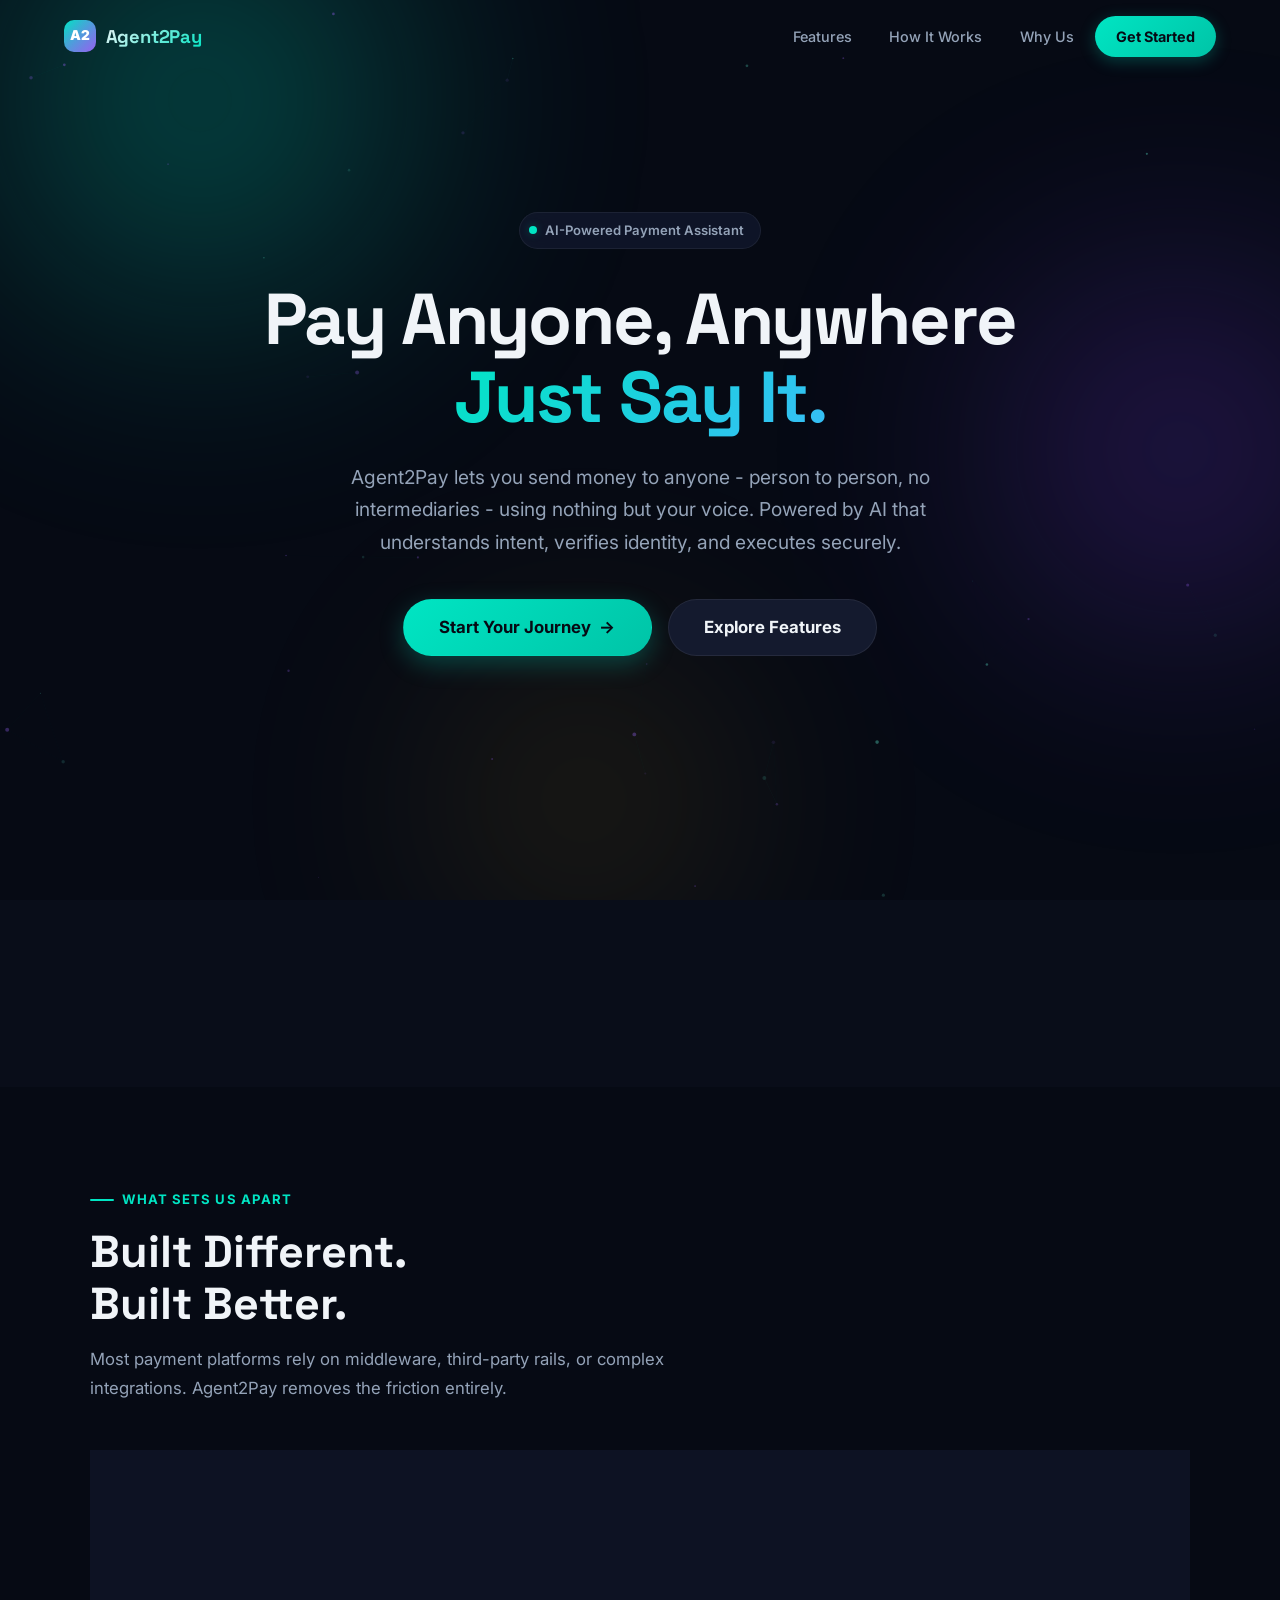
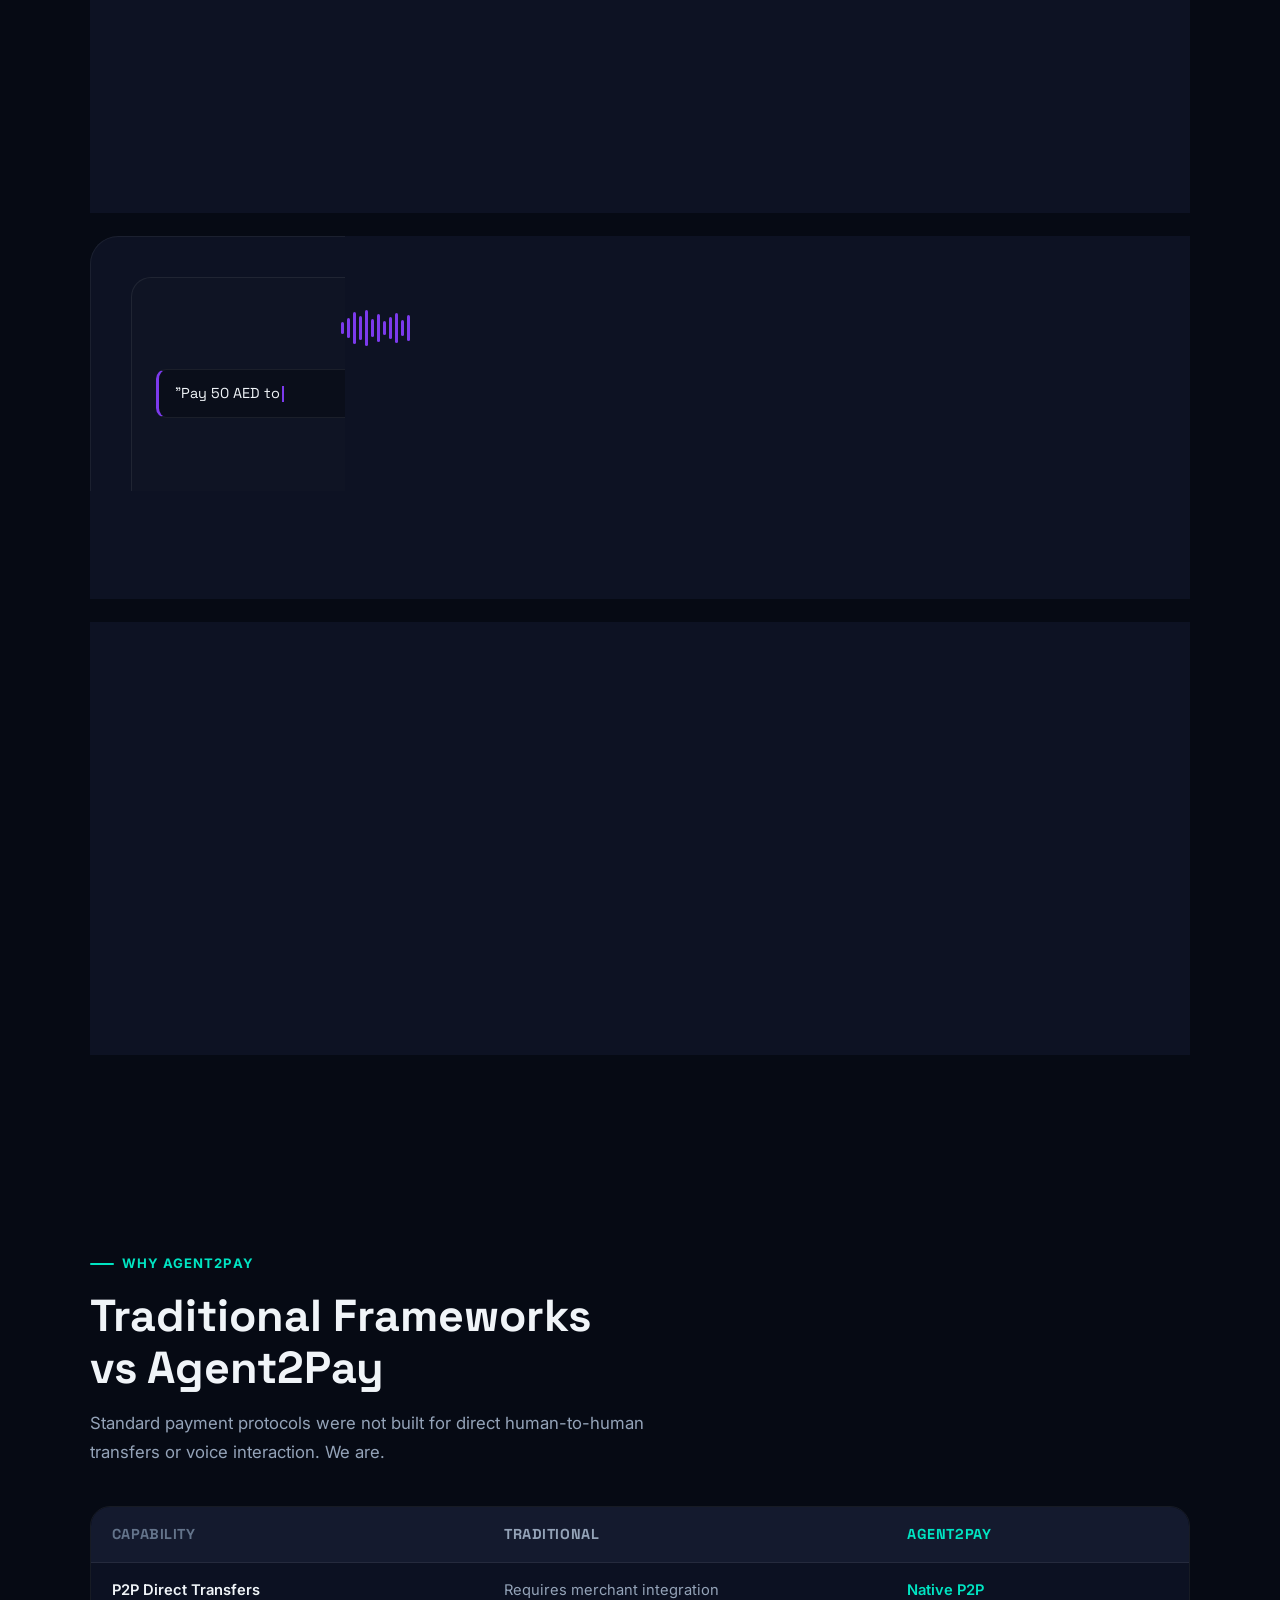
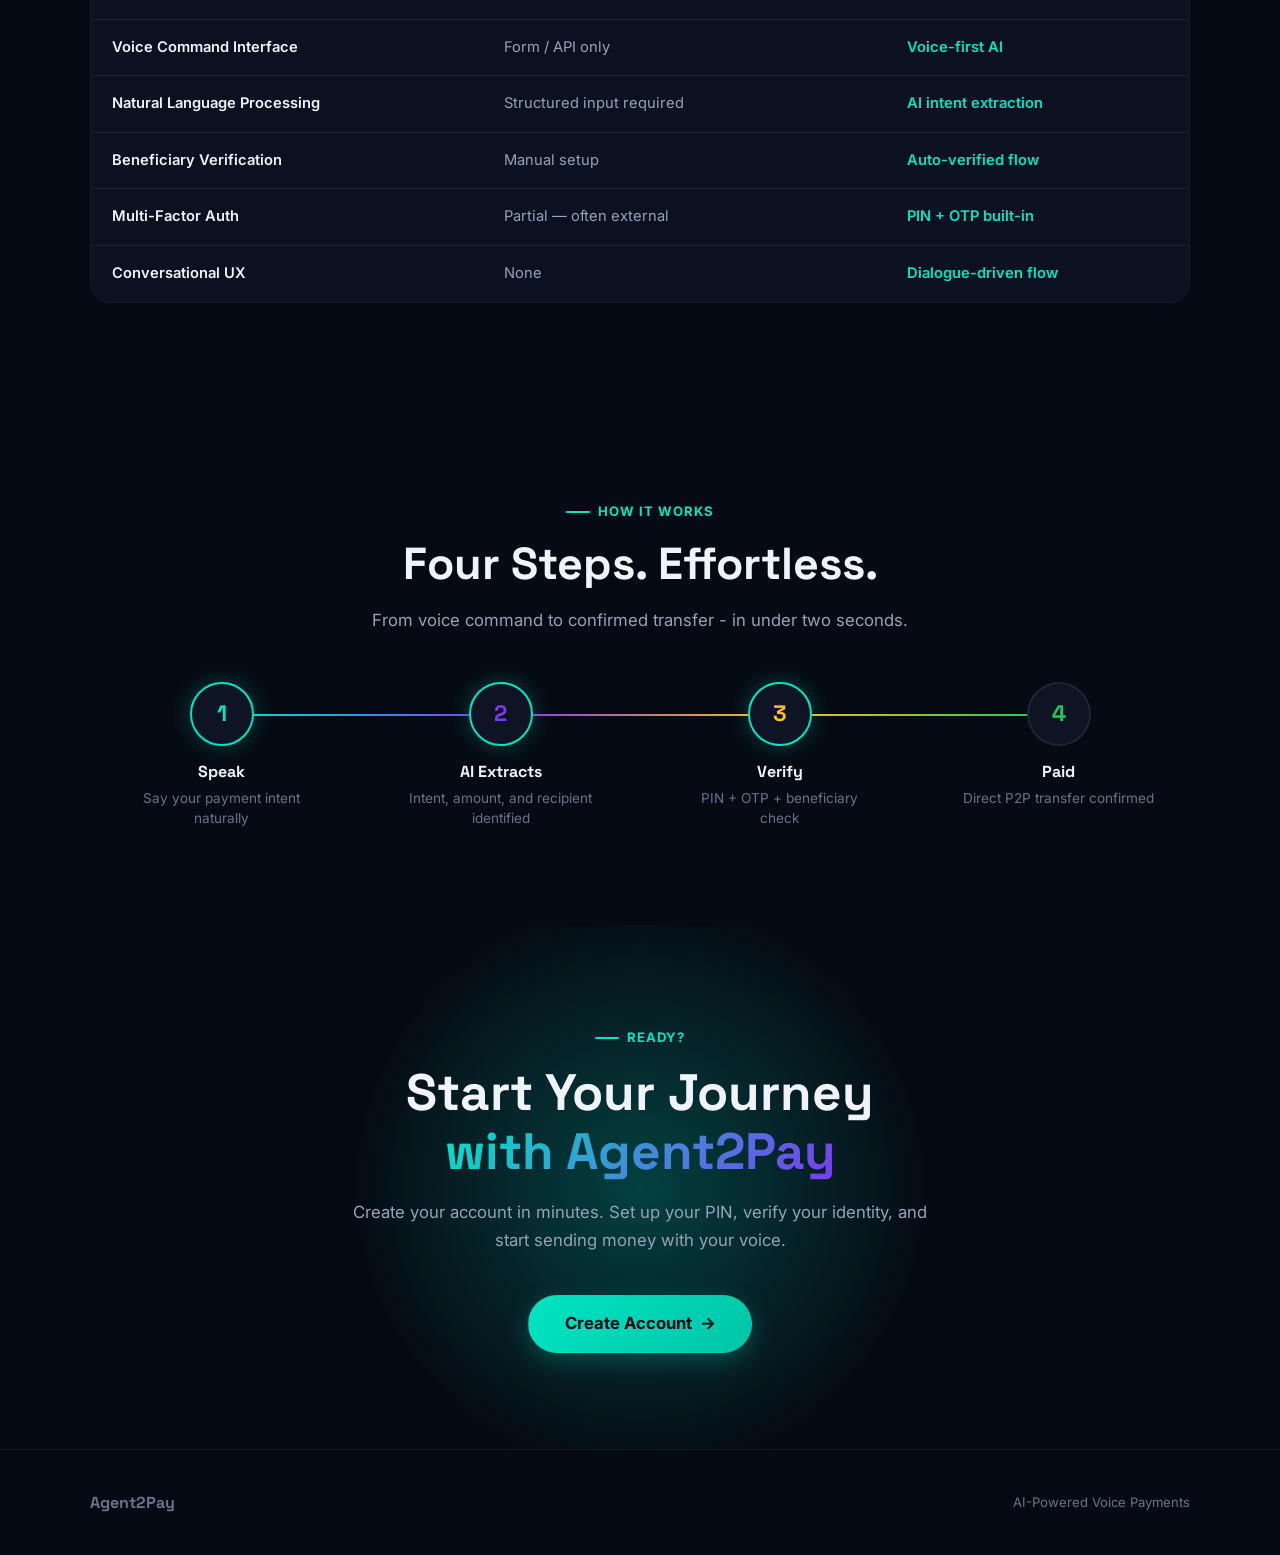
<file: onboarding_dashboard/index.html>
<!doctype html>
<html lang="en">
  <head>
    <meta charset="UTF-8" />
    <meta name="viewport" content="width=device-width, initial-scale=1" />
    <title>Agent2Pay - AI-Powered Voice Payments</title>
    <meta name="description" content="Agent2Pay is a voice-first AI payment assistant enabling direct person-to-person transactions. Just speak to pay." />
    <link rel="preconnect" href="https://fonts.googleapis.com" />
    <link rel="preconnect" href="https://fonts.gstatic.com" crossorigin />
    <link href="https://fonts.googleapis.com/css2?family=Inter:wght@300;400;500;600;700;800;900&family=Space+Grotesk:wght@400;500;600;700&display=swap" rel="stylesheet" />
    <link rel="stylesheet" href="./styles.css" />
  </head>
  <body>
    <a class="skip-link" href="#main-content">Skip to main content</a>
    <div class="gradient-mesh" aria-hidden="true">
      <div class="mesh-orb mesh-orb--teal"></div>
      <div class="mesh-orb mesh-orb--violet"></div>
      <div class="mesh-orb mesh-orb--gold"></div>
    </div>
    <canvas id="particle-canvas" aria-hidden="true"></canvas>
    <nav class="navbar" id="navbar" role="navigation" aria-label="Primary">
      <div class="navbar__inner">
        <a href="./index.html" class="navbar__brand" aria-label="Agent2Pay Home">
          <span class="navbar__logo" aria-hidden="true">A2</span>
          <span class="navbar__brand-text">Agent2Pay</span>
        </a>
        <div class="navbar__links">
          <a href="#features" class="navbar__link">Features</a>
          <a href="#how-it-works" class="navbar__link">How It Works</a>
          <a href="#comparison" class="navbar__link">Why Us</a>
          <a href="./signup.html" class="navbar__cta">Get Started</a>
        </div>
      </div>
    </nav>
    <main id="main-content">
      <section class="section hero">
        <div class="hero__inner">
          <div class="hero__badge">
            <span class="hero__badge-dot"></span>
            AI-Powered Payment Assistant
          </div>
          <h1 class="hero__title">
            Pay Anyone, Anywhere<br />
            <span class="hero__title-highlight">Just Say It.</span>
          </h1>
          <p class="hero__subtitle">
            Agent2Pay lets you send money to anyone - person to person, no intermediaries - using nothing but your voice.
            Powered by AI that understands intent, verifies identity, and executes securely.
          </p>
          <div class="hero__actions">
            <a href="./signup.html" class="btn btn-primary btn-lg" id="hero-signup-cta">
              Start Your Journey
              <span class="btn__arrow" aria-hidden="true">&rarr;</span>
            </a>
            <a href="#features" class="btn btn-secondary btn-lg">
              Explore Features
            </a>
          </div>

        </div>
      </section>
      <section class="stats-band" aria-label="Key metrics">
        <div class="stats-band__inner">
          <div class="stat-item reveal">
            <div class="stat-item__value">P2P</div>
            <div class="stat-item__label">Direct Transfers</div>
          </div>
          <div class="stat-item reveal reveal-delay-1">
            <div class="stat-item__value">Voice</div>
            <div class="stat-item__label">Driven Commands</div>
          </div>
          <div class="stat-item reveal reveal-delay-2">
            <div class="stat-item__value">256-bit</div>
            <div class="stat-item__label">Encryption</div>
          </div>
          <div class="stat-item reveal reveal-delay-3">
            <div class="stat-item__value">&lt;2s</div>
            <div class="stat-item__label">Transaction Time</div>
          </div>
        </div>
      </section>
      <section class="section" id="features">
        <div class="section__inner">
          <p class="section__eyebrow reveal">What Sets Us Apart</p>
          <h2 class="section__title reveal reveal-delay-1">Built Different.<br />Built Better.</h2>
          <p class="section__subtitle reveal reveal-delay-2">
            Most payment platforms rely on middleware, third-party rails, or complex integrations.
            Agent2Pay removes the friction entirely.
          </p>
          <div class="features-grid" style="margin-top: 3rem;">
            <div class="feature-card reveal" id="feature-p2p">
              <div class="feature-card__content">
                <div class="feature-card__icon feature-card__icon--teal" aria-hidden="true">&#128279;</div>
                <h3 class="feature-card__title">True P2P Transactions</h3>
                <p class="feature-card__desc">
                  Send money directly from one person to another - no payment gateways, no clearing houses, no middlemen.
                  Where most frameworks require merchant integrations or protocol-level infrastructure, Agent2Pay connects people directly.
                </p>
                <div class="feature-card__tags">
                  <span class="feature-tag">No Intermediaries</span>
                  <span class="feature-tag">Direct Debit/Credit</span>
                  <span class="feature-tag">Verified Beneficiaries</span>
                </div>
              </div>
              <div class="feature-visual" aria-label="P2P transfer animation">
                <div class="p2p-visual">
                  <div class="p2p-node">
                    <div class="p2p-avatar p2p-avatar--sender">Y</div>
                    <span class="p2p-label">You</span>
                  </div>
                  <div class="p2p-flow">
                    <span class="p2p-amount">50 AED</span>
                    <div class="p2p-arrow">
                      <div class="p2p-arrow__line"></div>
                    </div>
                  </div>
                  <div class="p2p-node">
                    <div class="p2p-avatar p2p-avatar--receiver">S</div>
                    <span class="p2p-label">Sarah</span>
                  </div>
                </div>
                <div class="p2p-particles" aria-hidden="true">
                  <span class="p2p-particle"></span>
                  <span class="p2p-particle"></span>
                  <span class="p2p-particle"></span>
                  <span class="p2p-particle"></span>
                  <span class="p2p-particle"></span>
                </div>
              </div>
            </div>
            <div class="feature-card feature-card--reverse reveal" id="feature-voice">
              <div class="feature-card__content">
                <div class="feature-card__icon feature-card__icon--violet" aria-hidden="true">&#127908;</div>
                <h3 class="feature-card__title">Voice-First Payments</h3>
                <p class="feature-card__desc">
                  Just speak your intent naturally. Our AI agent understands context, extracts payment details, confirms with you,
                  and executes - all through conversation. No forms, no menus, no friction.
                </p>
                <div class="feature-card__tags">
                  <span class="feature-tag">Natural Language</span>
                  <span class="feature-tag">AI Intent Extraction</span>
                  <span class="feature-tag">Smart Confirmation</span>
                </div>
              </div>
              <div class="feature-visual" aria-label="Voice command demo">
                <div class="voice-visual">
                  <div class="voice-waveform" aria-hidden="true">
                    <span class="voice-bar"></span>
                    <span class="voice-bar"></span>
                    <span class="voice-bar"></span>
                    <span class="voice-bar"></span>
                    <span class="voice-bar"></span>
                    <span class="voice-bar"></span>
                    <span class="voice-bar"></span>
                    <span class="voice-bar"></span>
                    <span class="voice-bar"></span>
                    <span class="voice-bar"></span>
                    <span class="voice-bar"></span>
                    <span class="voice-bar"></span>
                  </div>
                  <div class="voice-cmd voice-cmd--user" id="voice-line-1">
                    <span id="voice-text-1"></span><span class="typing-cursor" id="cursor-1"></span>
                  </div>
                  <div class="voice-cmd voice-cmd--ai" id="voice-line-2" style="opacity: 0;">
                    <span id="voice-text-2"></span>
                  </div>
                  <div class="voice-cmd voice-cmd--status" id="voice-line-3" style="opacity: 0;">
                    <span id="voice-text-3"></span>
                  </div>
                </div>
              </div>
            </div>
            <div class="feature-card reveal" id="feature-security">
              <div class="feature-card__content">
                <div class="feature-card__icon feature-card__icon--gold" aria-hidden="true">&#128737;</div>
                <h3 class="feature-card__title">Multi-Layer Security</h3>
                <p class="feature-card__desc">
                  Every transaction passes through PIN verification, OTP challenges, beneficiary pre-registration,
                  idempotency controls, and real-time risk analysis. Human-equivalent safety - powered by AI.
                </p>
                <div class="feature-card__tags">
                  <span class="feature-tag">PIN + OTP</span>
                  <span class="feature-tag">Beneficiary Verification</span>
                  <span class="feature-tag">Risk Engine</span>
                </div>
              </div>
              <div class="feature-visual" aria-label="Security verification steps">
                <div class="security-visual" id="security-demo">
                  <div class="security-step is-active" data-security-step="1">
                    <span class="security-step__check">&#10003;</span>
                    <span class="security-step__text">Beneficiary verified</span>
                  </div>
                  <div class="security-step" data-security-step="2">
                    <span class="security-step__check">&#10003;</span>
                    <span class="security-step__text">PIN authenticated</span>
                  </div>
                  <div class="security-step" data-security-step="3">
                    <span class="security-step__check">&#10003;</span>
                    <span class="security-step__text">OTP verified</span>
                  </div>
                  <div class="security-step" data-security-step="4">
                    <span class="security-step__check">&#10003;</span>
                    <span class="security-step__text">Risk check passed</span>
                  </div>
                  <div class="security-step" data-security-step="5">
                    <span class="security-step__check">&#10003;</span>
                    <span class="security-step__text">Transaction executed</span>
                  </div>
                </div>
              </div>
            </div>
          </div>
        </div>
      </section>
      <section class="section" id="comparison">
        <div class="section__inner">
          <p class="section__eyebrow reveal">Why Agent2Pay</p>
          <h2 class="section__title reveal reveal-delay-1">Traditional Frameworks<br />vs Agent2Pay</h2>
          <p class="section__subtitle reveal reveal-delay-2">
            Standard payment protocols were not built for direct human-to-human transfers or voice interaction. We are.
          </p>
          <div class="reveal reveal-delay-3" style="margin-top: 2.5rem; overflow-x: auto;">
            <table class="comparison-table" id="comparison-table">
              <thead>
                <tr>
                  <th>Capability</th>
                  <th>Traditional</th>
                  <th>Agent2Pay</th>
                </tr>
              </thead>
              <tbody>
                <tr>
                  <td>P2P Direct Transfers</td>
                  <td>Requires merchant integration</td>
                  <td>Native P2P</td>
                </tr>
                <tr>
                  <td>Voice Command Interface</td>
                  <td>Form / API only</td>
                  <td>Voice-first AI</td>
                </tr>
                <tr>
                  <td>Natural Language Processing</td>
                  <td>Structured input required</td>
                  <td>AI intent extraction</td>
                </tr>
                <tr>
                  <td>Beneficiary Verification</td>
                  <td>Manual setup</td>
                  <td>Auto-verified flow</td>
                </tr>
                <tr>
                  <td>Multi-Factor Auth</td>
                  <td>Partial — often external</td>
                  <td>PIN + OTP built-in</td>
                </tr>
                <tr>
                  <td>Conversational UX</td>
                  <td>None</td>
                  <td>Dialogue-driven flow</td>
                </tr>
              </tbody>
            </table>
          </div>
        </div>
      </section>
      <section class="section" id="how-it-works">
        <div class="section__inner" style="text-align: center;">
          <p class="section__eyebrow reveal" style="justify-content: center;">How It Works</p>
          <h2 class="section__title reveal reveal-delay-1">Four Steps. Effortless.</h2>
          <p class="section__subtitle reveal reveal-delay-2" style="margin: 0 auto;">
            From voice command to confirmed transfer - in under two seconds.
          </p>
          <div class="timeline reveal reveal-delay-3" id="timeline">
            <div class="timeline-step" data-timeline-step="1">
              <div class="timeline-step__num timeline-step__num--teal">1</div>
              <div class="timeline-step__content">
                <h3 class="timeline-step__title">Speak</h3>
                <p class="timeline-step__desc">Say your payment intent naturally</p>
              </div>
            </div>
            <div class="timeline-step" data-timeline-step="2">
              <div class="timeline-step__num timeline-step__num--violet">2</div>
              <div class="timeline-step__content">
                <h3 class="timeline-step__title">AI Extracts</h3>
                <p class="timeline-step__desc">Intent, amount, and recipient identified</p>
              </div>
            </div>
            <div class="timeline-step" data-timeline-step="3">
              <div class="timeline-step__num timeline-step__num--gold">3</div>
              <div class="timeline-step__content">
                <h3 class="timeline-step__title">Verify</h3>
                <p class="timeline-step__desc">PIN + OTP + beneficiary check</p>
              </div>
            </div>
            <div class="timeline-step" data-timeline-step="4">
              <div class="timeline-step__num timeline-step__num--green">4</div>
              <div class="timeline-step__content">
                <h3 class="timeline-step__title">Paid</h3>
                <p class="timeline-step__desc">Direct P2P transfer confirmed</p>
              </div>
            </div>
          </div>
        </div>
      </section>
      <section class="section cta-section" id="cta">
        <div class="section__inner">
          <p class="section__eyebrow reveal" style="justify-content: center;">Ready?</p>
          <h2 class="section__title reveal reveal-delay-1" style="text-align: center;">
            Start Your Journey<br />
            <span class="cta-gradient-text">
              with Agent2Pay
            </span>
          </h2>
          <p class="section__subtitle reveal reveal-delay-2" style="text-align: center; margin: 0 auto 2.5rem;">
            Create your account in minutes. Set up your PIN, verify your identity,
            and start sending money with your voice.
          </p>
          <div class="reveal reveal-delay-3" style="text-align: center;">
            <a href="./signup.html" class="btn btn-primary btn-lg" id="cta-signup-btn">
              Create Account
              <span class="btn__arrow" aria-hidden="true">&rarr;</span>
            </a>
          </div>
        </div>
      </section>
    </main>
    <footer class="footer">
      <div class="footer__inner">
        <span class="footer__brand">Agent2Pay</span>
        <span class="footer__copy">AI-Powered Voice Payments</span>
      </div>
    </footer>
    <script src="./landing.js"></script>
  </body>
</html>
</file>
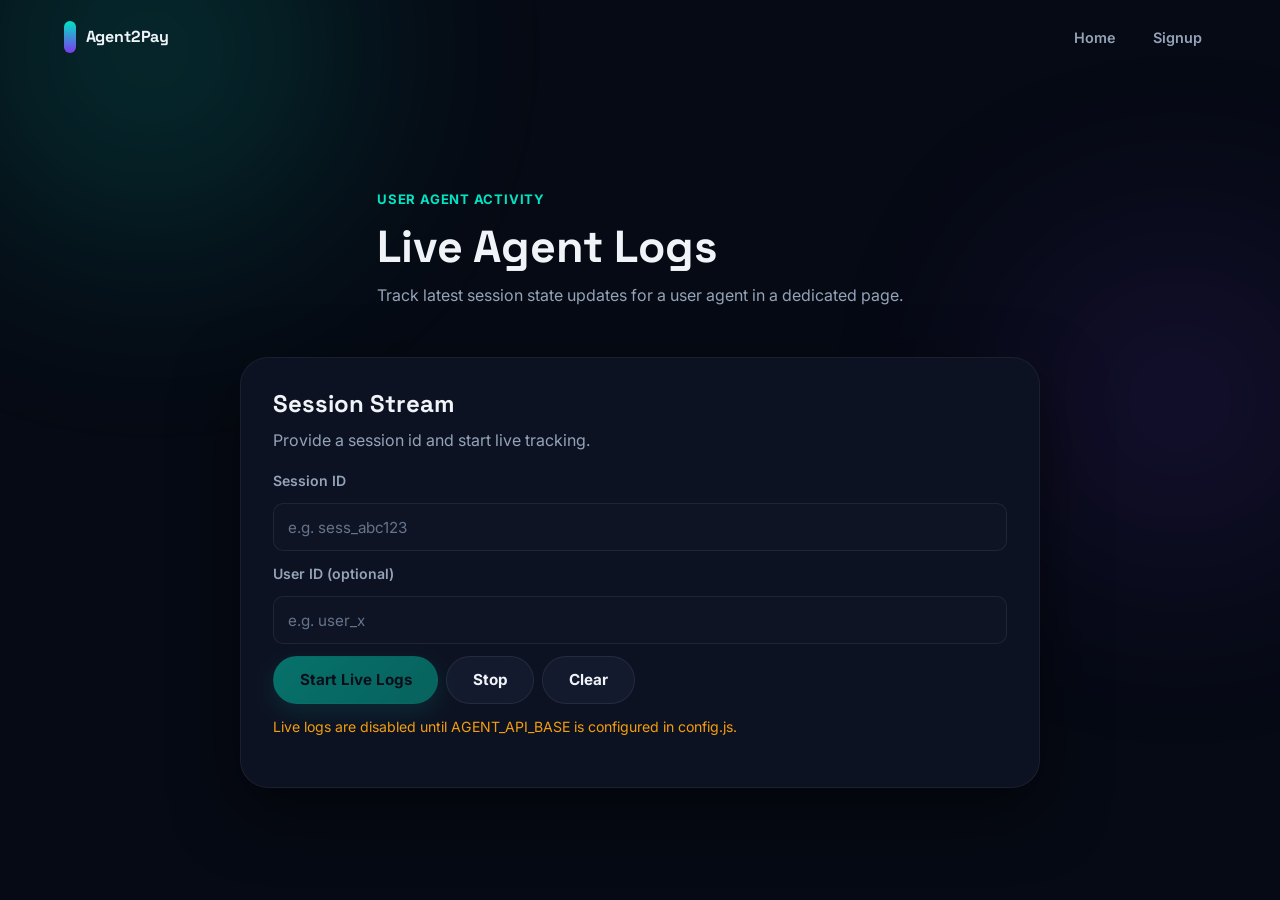
<file: onboarding_dashboard/agent-logs.html>
﻿<!doctype html>
<html lang="en">
  <head>
    <meta charset="UTF-8" />
    <meta name="viewport" content="width=device-width, initial-scale=1" />
    <title>Agent2Pay | Live Agent Logs</title>
    <meta name="description" content="Track and monitor live agent session activity for Agent2Pay." />
    <link rel="preconnect" href="https://fonts.googleapis.com" />
    <link rel="preconnect" href="https://fonts.gstatic.com" crossorigin />
    <link href="https://fonts.googleapis.com/css2?family=Inter:wght@300;400;500;600;700;800;900&family=Space+Grotesk:wght@400;500;600;700&display=swap" rel="stylesheet" />
    <link rel="stylesheet" href="./styles.css" />
  </head>
  <body>
    <a class="skip-link" href="#main-content">Skip to main content</a>
    <div class="bg-orb bg-orb-a" aria-hidden="true"></div>
    <div class="bg-orb bg-orb-b" aria-hidden="true"></div>
    <header class="topbar">
      <div class="brand">
        <span class="brand-pill" aria-hidden="true"></span>
        <span class="brand-text">Agent2Pay</span>
      </div>
      <nav class="top-nav" aria-label="Primary">
        <a href="./index.html">Home</a>
        <a href="./signup.html">Signup</a>
      </nav>
    </header>
    <main id="main-content">
      <section class="hero reveal" style="min-height: auto; padding-top: 1rem; padding-bottom: 0;">
        <div class="hero-copy">
          <p class="eyebrow">User agent activity</p>
          <h1>Live Agent Logs</h1>
          <p class="hero-sub">Track latest session state updates for a user agent in a dedicated page.</p>
        </div>
      </section>
      <section class="logs-shell reveal">
        <article class="logs-card" aria-live="polite">
          <h2>Session Stream</h2>
          <p class="hero-sub">Provide a session id and start live tracking.</p>
          <form id="logs-form" class="logs-controls" novalidate>
            <label for="session-id">Session ID</label>
            <input id="session-id" name="session_id" required placeholder="e.g. sess_abc123" />
            <label for="user-id">User ID (optional)</label>
            <input id="user-id" name="user_id" placeholder="e.g. user_x" />
            <div class="logs-actions">
              <button id="start-logs" class="btn btn-primary" type="submit">Start Live Logs</button>
              <button id="stop-logs" class="btn btn-secondary" type="button">Stop</button>
              <button id="clear-logs" class="btn btn-secondary" type="button">Clear</button>
            </div>
          </form>
          <p id="logs-status" class="feedback logs-status" role="status"></p>
          <ul id="logs-feed" class="logs-feed"></ul>
        </article>
      </section>
    </main>
    <script src="./config.js"></script>
    <script type="module" src="./agent-logs.js"></script>
  </body>
</html>
</file>
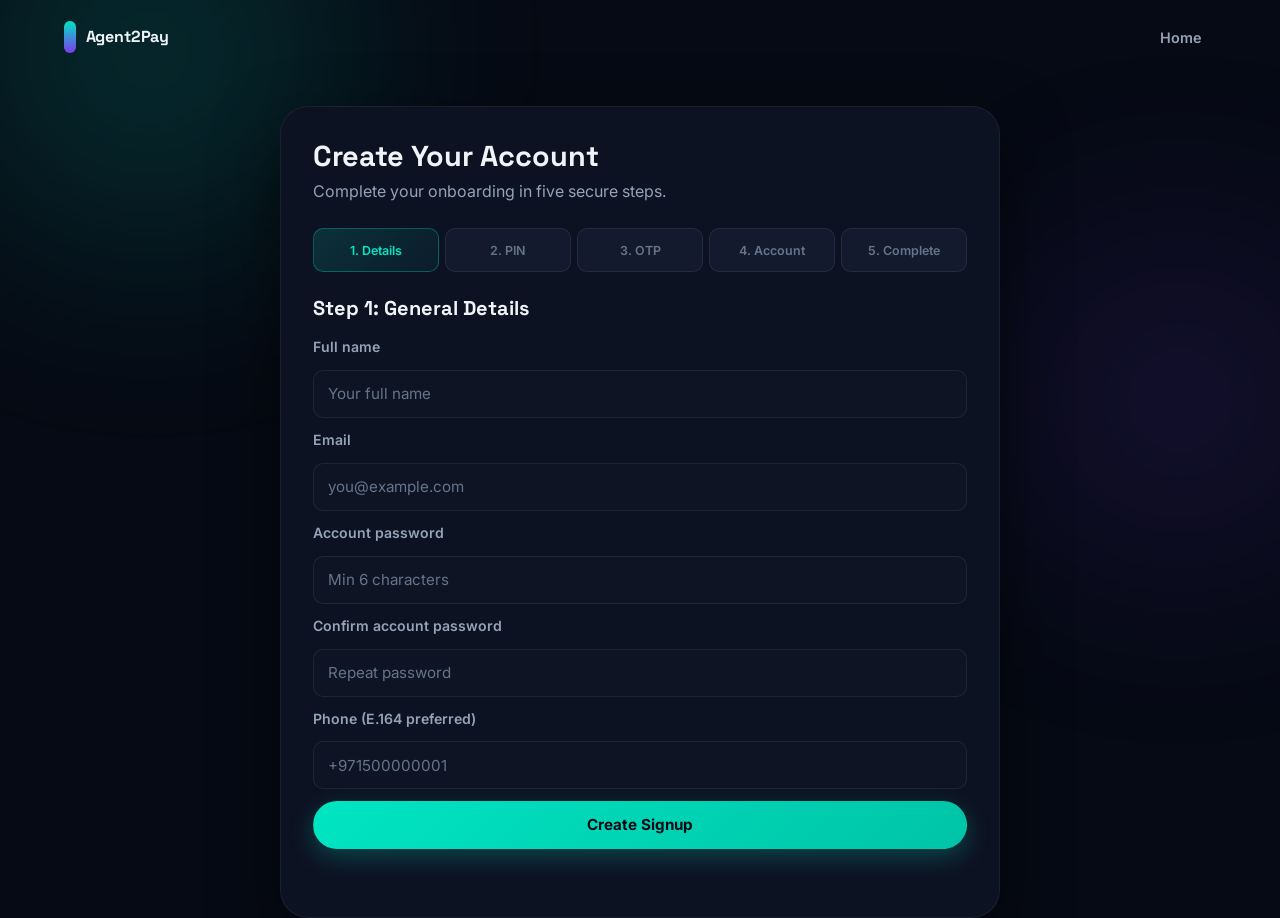
<file: onboarding_dashboard/signup.html>
﻿<!doctype html>
<html lang="en">
  <head>
    <meta charset="UTF-8" />
    <meta name="viewport" content="width=device-width, initial-scale=1" />
    <title>Agent2Pay | Signup</title>
    <meta name="description" content="Create your Agent2Pay account. Complete onboarding in five secure steps." />
    <link rel="preconnect" href="https://fonts.googleapis.com" />
    <link rel="preconnect" href="https://fonts.gstatic.com" crossorigin />
    <link href="https://fonts.googleapis.com/css2?family=Inter:wght@300;400;500;600;700;800;900&family=Space+Grotesk:wght@400;500;600;700&display=swap" rel="stylesheet" />
    <link rel="stylesheet" href="./styles.css" />
  </head>
  <body>
    <a class="skip-link" href="#main-content">Skip to main content</a>
    <div class="bg-orb bg-orb-a" aria-hidden="true"></div>
    <div class="bg-orb bg-orb-b" aria-hidden="true"></div>
    <header class="topbar">
      <div class="brand">
        <span class="brand-pill" aria-hidden="true"></span>
        <span class="brand-text">Agent2Pay</span>
      </div>
      <nav class="top-nav" aria-label="Primary">
        <a href="./index.html">Home</a>
      </nav>
    </header>
    <main id="main-content">
      <section class="signup-shell reveal">
        <div class="signup-card" aria-live="polite">
          <div class="signup-head">
            <h2>Create Your Account</h2>
            <p>Complete your onboarding in five secure steps.</p>
          </div>
          <div class="stepper" role="tablist" aria-label="Signup Steps">
            <button class="step is-active" data-step="1" type="button" role="tab" aria-selected="true">1. Details</button>
            <button class="step" data-step="2" type="button" role="tab" aria-selected="false">2. PIN</button>
            <button class="step" data-step="3" type="button" role="tab" aria-selected="false">3. OTP</button>
            <button class="step" data-step="4" type="button" role="tab" aria-selected="false">4. Account</button>
            <button class="step" data-step="5" type="button" role="tab" aria-selected="false">5. Complete</button>
          </div>
          <div class="step-content">
            <section id="step-1" class="step-panel is-visible" role="tabpanel">
              <h3>Step 1: General Details</h3>
              <form id="signup-form" novalidate>
                <label for="full-name">Full name</label>
                <input id="full-name" name="full_name" required minlength="2" maxlength="150" placeholder="Your full name" />
                <label for="email">Email</label>
                <input id="email" name="email" type="email" required placeholder="you@example.com" />
                <label for="account-password">Account password</label>
                <input id="account-password" name="password" type="password" minlength="6" required placeholder="Min 6 characters" />
                <label for="account-password-confirm">Confirm account password</label>
                <input id="account-password-confirm" name="confirm_password" type="password" minlength="6" required placeholder="Repeat password" />
                <label for="phone">Phone (E.164 preferred)</label>
                <input id="phone" name="phone" placeholder="+971500000001" />
                <button class="btn btn-primary" type="submit">Create Signup</button>
                <p id="signup-message" class="feedback" role="status"></p>
              </form>
            </section>
            <section id="step-2" class="step-panel" role="tabpanel" hidden>
              <h3>Step 2: Set PIN</h3>
              <form id="pin-form" novalidate>
                <label for="pin">PIN (4 to 8 digits)</label>
                <input id="pin" name="pin" type="password" inputmode="numeric" minlength="4" maxlength="8" required placeholder="Enter PIN" />
                <label for="confirm-pin">Confirm PIN</label>
                <input id="confirm-pin" name="confirm_pin" type="password" inputmode="numeric" minlength="4" maxlength="8" required placeholder="Repeat PIN" />
                <button class="btn btn-primary" type="submit">Save PIN</button>
                <p id="pin-message" class="feedback" role="status"></p>
              </form>
            </section>
            <section id="step-3" class="step-panel" role="tabpanel" hidden>
              <h3>Step 3: OTP Device Setup</h3>
              <form id="otp-start-form" novalidate>
                <label for="otp-channel">Channel</label>
                <select id="otp-channel" name="channel">
                  <option value="email">Email</option>
                  <option value="sms">SMS</option>
                </select>
                <label for="otp-destination">Destination</label>
                <input id="otp-destination" name="destination" required placeholder="email or phone" />
                <button class="btn btn-primary" type="submit">Send OTP</button>
              </form>
              <form id="otp-verify-form" novalidate>
                <label for="otp-code">OTP Code</label>
                <input id="otp-code" name="otp_code" inputmode="numeric" required placeholder="Enter OTP" />
                <button class="btn btn-primary" type="submit">Verify OTP</button>
              </form>
              <p id="otp-message" class="feedback" role="status"></p>
            </section>
            <section id="step-4" class="step-panel" role="tabpanel" hidden>
              <h3>Step 4: Connect Bank Account</h3>
              <p class="step-intro">Securely link a payout source to make transfers seamless.</p>
              <form id="account-connect-form" novalidate>
                <label for="connect-method">Connection method</label>
                <select id="connect-method" name="connect_method">
                  <option value="bank">Bank account</option>
                  <option value="card">Debit card</option>
                </select>
                <div class="connect-grid" data-connect-group="shared">
                  <div class="field-block">
                    <label for="account-holder-name">Account holder name</label>
                    <input id="account-holder-name" name="account_holder_name" minlength="2" maxlength="120" autocomplete="name" />
                  </div>
                  <div class="field-block">
                    <label for="billing-country">Billing country</label>
                    <input id="billing-country" name="billing_country" placeholder="United Arab Emirates" autocomplete="country-name" />
                  </div>
                </div>
                <div class="connect-grid" data-connect-group="bank">
                  <div class="field-block">
                    <label for="financial-institution">Bank name</label>
                    <input id="financial-institution" name="bank_name" minlength="2" maxlength="120" autocomplete="organization" />
                  </div>
                  <div class="field-block">
                    <label for="bank-account-number">Account number / IBAN</label>
                    <input id="bank-account-number" name="bank_account_number" inputmode="numeric" autocomplete="off" />
                  </div>
                  <div class="field-block">
                    <label for="routing-code">Routing / SWIFT code</label>
                    <input id="routing-code" name="routing_code" minlength="6" maxlength="12" autocomplete="off" />
                  </div>
                </div>
                <div class="connect-grid" data-connect-group="card" hidden>
                  <div class="field-block">
                    <label for="card-number">Card number</label>
                    <input id="card-number" name="card_number" inputmode="numeric" maxlength="23" placeholder="1234 5678 9012 3456" autocomplete="cc-number" />
                  </div>
                  <div class="field-block">
                    <label for="card-expiry">Expiry (MM/YY)</label>
                    <input id="card-expiry" name="card_expiry" maxlength="5" placeholder="08/29" autocomplete="cc-exp" />
                  </div>
                  <div class="field-block">
                    <label for="card-cvv">CVV</label>
                    <input id="card-cvv" name="card_cvv" type="password" inputmode="numeric" minlength="3" maxlength="4" autocomplete="cc-csc" />
                  </div>
                </div>
                <label for="transfer-note-default">Default transfer note (optional)</label>
                <input id="transfer-note-default" name="transfer_note_default" maxlength="140" placeholder="Rent, tip, project payment..." />
                <div class="action-row">
                  <button class="btn btn-primary" type="submit">Connect account</button>
                  <button id="skip-account-btn" class="btn btn-secondary" type="button">Skip for now</button>
                </div>
                <p id="account-message" class="feedback" role="status"></p>
              </form>
            </section>
            <section id="step-5" class="step-panel" role="tabpanel" hidden>
              <h3>Step 5: Completion</h3>
              <p>Your signup is complete once verification checks pass.</p>
              <button id="refresh-status-btn" class="btn btn-secondary" type="button">Refresh Status</button>
              <div id="final-summary" class="summary" aria-live="polite"></div>
            </section>
          </div>
        </div>
      </section>
    </main>
    <script src="./config.js"></script>
    <script type="module" src="./app.js"></script>
  </body>
</html>
</file>
<file: onboarding_dashboard/styles.css>
/* ============================================================
   Agent2Pay — Dark Premium Design System
   ============================================================ */

/* --- Google Fonts Import --- */
@import url('https://fonts.googleapis.com/css2?family=Inter:wght@300;400;500;600;700;800;900&family=Space+Grotesk:wght@400;500;600;700&display=swap');

/* --- Design Tokens --- */
:root {
  /* Backgrounds */
  --bg-deep: #060a14;
  --bg-base: #0a0e1a;
  --bg-elevated: #0f1424;
  --bg-surface: #141a2e;
  --bg-surface-hover: #1a2240;

  /* Glass */
  --glass-bg: rgba(16, 22, 42, 0.65);
  --glass-border: rgba(255, 255, 255, 0.06);
  --glass-blur: 20px;

  /* Accent palette */
  --accent-teal: #00e5c3;
  --accent-teal-dim: #00c4a7;
  --accent-teal-glow: rgba(0, 229, 195, 0.25);
  --accent-violet: #7c3aed;
  --accent-violet-dim: #6d28d9;
  --accent-violet-glow: rgba(124, 58, 237, 0.2);
  --accent-gold: #fbbf24;
  --accent-gold-dim: #f59e0b;
  --accent-blue: #38bdf8;

  /* Text */
  --text-primary: #f0f4f8;
  --text-secondary: #94a3b8;
  --text-muted: #64748b;
  --text-accent: var(--accent-teal);

  /* Semantic */
  --ok: #22c55e;
  --warn: #f59e0b;
  --error: #ef4444;

  /* Strokes & Shadows */
  --stroke: rgba(255, 255, 255, 0.07);
  --stroke-hover: rgba(0, 229, 195, 0.2);
  --shadow-sm: 0 2px 8px rgba(0, 0, 0, 0.3);
  --shadow-md: 0 8px 32px rgba(0, 0, 0, 0.4);
  --shadow-lg: 0 24px 64px rgba(0, 0, 0, 0.5);
  --shadow-glow-teal: 0 0 40px rgba(0, 229, 195, 0.15);
  --shadow-glow-violet: 0 0 40px rgba(124, 58, 237, 0.15);

  /* Radius */
  --radius-xs: 6px;
  --radius-sm: 10px;
  --radius-md: 14px;
  --radius-lg: 20px;
  --radius-xl: 28px;
  --radius-full: 999px;

  /* Transitions */
  --ease-out: cubic-bezier(0.16, 1, 0.3, 1);
  --ease-spring: cubic-bezier(0.34, 1.56, 0.64, 1);
  --duration-fast: 0.2s;
  --duration-normal: 0.4s;
  --duration-slow: 0.7s;
}

/* --- Reset --- */
*,
*::before,
*::after {
  box-sizing: border-box;
  margin: 0;
  padding: 0;
}

html {
  scroll-behavior: smooth;
  -webkit-font-smoothing: antialiased;
  -moz-osx-font-smoothing: grayscale;
}

body {
  font-family: 'Inter', -apple-system, 'Segoe UI', sans-serif;
  color: var(--text-primary);
  background: var(--bg-deep);
  line-height: 1.6;
  overflow-x: hidden;
  min-height: 100vh;
}

img, svg {
  display: block;
  max-width: 100%;
}

a {
  color: inherit;
  text-decoration: none;
}

ul, ol {
  list-style: none;
}

/* --- Accessibility --- */
.skip-link {
  position: absolute;
  left: 1rem;
  top: -4rem;
  background: var(--accent-teal);
  color: var(--bg-deep);
  padding: 0.7rem 1.2rem;
  border-radius: var(--radius-sm);
  font-weight: 700;
  z-index: 10000;
  transition: top 0.2s ease;
}

.skip-link:focus {
  top: 1rem;
}

/* --- Gradient Mesh Background --- */
.gradient-mesh {
  position: fixed;
  inset: 0;
  z-index: 0;
  pointer-events: none;
  overflow: hidden;
}

.mesh-orb {
  position: absolute;
  border-radius: 50%;
  filter: blur(120px);
  opacity: 0.4;
}

.mesh-orb--teal {
  width: 600px;
  height: 600px;
  background: radial-gradient(circle, var(--accent-teal) 0%, transparent 70%);
  top: -200px;
  left: -100px;
  animation: meshFloat1 14s ease-in-out infinite;
}

.mesh-orb--violet {
  width: 500px;
  height: 500px;
  background: radial-gradient(circle, var(--accent-violet) 0%, transparent 70%);
  top: 200px;
  right: -150px;
  animation: meshFloat2 18s ease-in-out infinite;
}

.mesh-orb--gold {
  width: 400px;
  height: 400px;
  background: radial-gradient(circle, var(--accent-gold) 0%, transparent 70%);
  bottom: -100px;
  left: 30%;
  opacity: 0.2;
  animation: meshFloat3 20s ease-in-out infinite;
}

/* --- Canvas Particles --- */
#particle-canvas {
  position: fixed;
  top: 0;
  right: 0;
  bottom: 0;
  left: 0;
  z-index: 0;
  pointer-events: none;
}

/* --- Navbar --- */
.navbar {
  position: fixed;
  top: 0;
  left: 0;
  right: 0;
  z-index: 1000;
  transition: background var(--duration-normal) ease,
              box-shadow var(--duration-normal) ease;
}

.navbar.is-scrolled {
  /* Solid fallback for browsers without backdrop-filter support */
  background: rgba(10, 14, 26, 0.96);
  -webkit-backdrop-filter: blur(20px);
  backdrop-filter: blur(20px);
  box-shadow: 0 1px 0 var(--stroke), var(--shadow-sm);
}

.navbar__inner {
  max-width: 1200px;
  margin: 0 auto;
  padding: 1rem 1.5rem;
  display: flex;
  align-items: center;
  justify-content: space-between;
}

.navbar__brand {
  display: flex;
  align-items: center;
  gap: 0.6rem;
}

.navbar__logo {
  width: 32px;
  height: 32px;
  border-radius: var(--radius-sm);
  background: linear-gradient(135deg, var(--accent-teal), var(--accent-violet));
  display: flex;
  align-items: center;
  justify-content: center;
  font-weight: 900;
  font-size: 0.85rem;
  color: #fff;
  position: relative;
  overflow: hidden;
}

.navbar__logo::after {
  content: '';
  position: absolute;
  inset: 0;
  background: linear-gradient(135deg, transparent, rgba(255,255,255, 0.2));
}

.navbar__brand-text {
  font-family: 'Space Grotesk', sans-serif;
  font-weight: 700;
  font-size: 1.15rem;
  letter-spacing: -0.01em;
  background: linear-gradient(135deg, var(--text-primary) 0%, var(--accent-teal) 100%);
  -webkit-background-clip: text;
  -webkit-text-fill-color: transparent;
  background-clip: text;
  /* Firefox fallback for gradient text */
  color: transparent;
}

.navbar__links {
  display: flex;
  align-items: center;
  gap: 0.35rem;
}

.navbar__link {
  padding: 0.5rem 1rem;
  border-radius: var(--radius-full);
  font-weight: 500;
  font-size: 0.9rem;
  color: var(--text-secondary);
  transition: color var(--duration-fast) ease,
              background var(--duration-fast) ease;
}

.navbar__link:hover,
.navbar__link:focus-visible {
  color: var(--text-primary);
  background: var(--bg-surface);
}

.navbar__cta {
  padding: 0.55rem 1.3rem;
  border-radius: var(--radius-full);
  background: linear-gradient(135deg, var(--accent-teal), var(--accent-teal-dim));
  color: var(--bg-deep);
  font-weight: 700;
  font-size: 0.9rem;
  transition: transform var(--duration-fast) var(--ease-spring),
              box-shadow var(--duration-fast) ease;
  box-shadow: 0 4px 16px var(--accent-teal-glow);
}

.navbar__cta:hover {
  transform: translateY(-1px) scale(1.02);
  box-shadow: 0 8px 32px var(--accent-teal-glow);
}

/* --- Section Layout --- */
.section {
  position: relative;
  z-index: 1;
  padding: 6rem 1.5rem;
}

.section__inner {
  max-width: 1100px;
  margin: 0 auto;
}

.section__eyebrow {
  display: inline-flex;
  align-items: center;
  gap: 0.5rem;
  font-size: 0.82rem;
  font-weight: 700;
  letter-spacing: 0.08em;
  text-transform: uppercase;
  color: var(--accent-teal);
  margin-bottom: 1rem;
}

.section__eyebrow::before {
  content: '';
  width: 24px;
  height: 2px;
  background: var(--accent-teal);
  border-radius: 2px;
}

.section__title {
  font-family: 'Space Grotesk', sans-serif;
  font-size: clamp(1.8rem, 3.5vw, 2.8rem);
  font-weight: 700;
  line-height: 1.15;
  margin-bottom: 1rem;
}

.section__subtitle {
  color: var(--text-secondary);
  font-size: 1.05rem;
  max-width: 55ch;
  line-height: 1.7;
}

/* --- Hero --- */
.hero {
  min-height: 100vh;
  display: flex;
  align-items: center;
  padding-top: 5rem;
  padding-bottom: 4rem;
}

.hero__inner {
  max-width: 1100px;
  margin: 0 auto;
  text-align: center;
}

.hero__badge {
  display: inline-flex;
  align-items: center;
  gap: 0.5rem;
  padding: 0.45rem 1rem 0.45rem 0.55rem;
  border-radius: var(--radius-full);
  background: rgba(16, 22, 42, 0.92);
  border: 1px solid var(--glass-border);
  -webkit-backdrop-filter: blur(12px);
  backdrop-filter: blur(12px);
  font-size: 0.82rem;
  font-weight: 600;
  color: var(--text-secondary);
  margin-bottom: 2rem;
  animation: fadeInDown 0.8s var(--ease-out) backwards;
}

.hero__badge-dot {
  width: 8px;
  height: 8px;
  border-radius: 50%;
  background: var(--accent-teal);
  box-shadow: 0 0 8px var(--accent-teal-glow);
  animation: pulse 2s ease-in-out infinite;
}

.hero__title {
  font-family: 'Space Grotesk', sans-serif;
  font-size: clamp(2.5rem, 6vw, 4.5rem);
  font-weight: 700;
  line-height: 1.08;
  letter-spacing: -0.025em;
  margin-bottom: 1.5rem;
  animation: fadeInUp 0.8s var(--ease-out) 0.15s backwards;
}

.hero__title-highlight {
  background: linear-gradient(135deg, var(--accent-teal), var(--accent-blue), var(--accent-violet));
  -webkit-background-clip: text;
  -webkit-text-fill-color: transparent;
  background-clip: text;
  /* Firefox fallback for gradient text */
  color: transparent;
  background-size: 200% 200%;
  animation: gradientShift 6s ease-in-out infinite;
}

.hero__subtitle {
  font-size: clamp(1rem, 1.8vw, 1.2rem);
  color: var(--text-secondary);
  max-width: 52ch;
  margin: 0 auto 2.5rem;
  line-height: 1.7;
  animation: fadeInUp 0.8s var(--ease-out) 0.3s backwards;
}

.hero__actions {
  display: flex;
  align-items: center;
  justify-content: center;
  gap: 1rem;
  flex-wrap: wrap;
  margin-bottom: 3rem;
  animation: fadeInUp 0.8s var(--ease-out) 0.45s backwards;
}

.hero__trust {
  display: flex;
  align-items: center;
  justify-content: center;
  gap: 0.7rem;
  flex-wrap: wrap;
  animation: fadeInUp 0.8s var(--ease-out) 0.6s backwards;
}

.trust-pill {
  display: inline-flex;
  align-items: center;
  gap: 0.4rem;
  padding: 0.4rem 0.85rem;
  border-radius: var(--radius-full);
  border: 1px solid var(--stroke);
  background: rgba(16, 22, 42, 0.9);
  font-size: 0.8rem;
  font-weight: 600;
  color: var(--text-secondary);
}

.trust-pill__icon {
  font-size: 0.95rem;
}

/* --- Buttons --- */
.btn {
  min-height: 48px;
  border-radius: var(--radius-full);
  border: 1px solid transparent;
  padding: 0.75rem 1.6rem;
  font-size: 0.95rem;
  font-weight: 700;
  font-family: 'Inter', sans-serif;
  display: inline-flex;
  align-items: center;
  justify-content: center;
  gap: 0.5rem;
  cursor: pointer;
  transition: transform var(--duration-fast) var(--ease-spring),
              box-shadow var(--duration-fast) ease,
              background var(--duration-fast) ease;
  touch-action: manipulation;
  text-decoration: none;
}

.btn:hover,
.btn:focus-visible {
  transform: translateY(-2px);
  outline: none;
}

.btn:active {
  transform: translateY(0);
}

.btn:disabled {
  opacity: 0.45;
  cursor: not-allowed;
  transform: none !important;
}

.btn-primary {
  background: linear-gradient(135deg, var(--accent-teal), var(--accent-teal-dim));
  color: var(--bg-deep);
  box-shadow: 0 8px 24px var(--accent-teal-glow);
}

.btn-primary:hover {
  box-shadow: 0 12px 40px rgba(0, 229, 195, 0.35);
}

.btn-secondary {
  background: var(--bg-surface);
  color: var(--text-primary);
  border-color: var(--stroke);
}

.btn-secondary:hover {
  background: var(--bg-surface-hover);
  border-color: var(--stroke-hover);
}

.btn-lg {
  min-height: 54px;
  padding: 0.9rem 2.2rem;
  font-size: 1.05rem;
}

.btn__arrow {
  transition: transform var(--duration-fast) ease;
}

.btn:hover .btn__arrow {
  transform: translateX(3px);
}

/* --- Stats Band --- */
.stats-band {
  border-top: 1px solid var(--stroke);
  border-bottom: 1px solid var(--stroke);
  background: rgba(10, 14, 26, 0.95);
  -webkit-backdrop-filter: blur(12px);
  backdrop-filter: blur(12px);
  padding: 3rem 1.5rem;
}

.stats-band__inner {
  max-width: 1100px;
  margin: 0 auto;
  display: grid;
  grid-template-columns: repeat(4, 1fr);
  gap: 2rem;
}

.stat-item {
  text-align: center;
}

.stat-item__value {
  font-family: 'Space Grotesk', sans-serif;
  font-size: clamp(1.8rem, 3vw, 2.6rem);
  font-weight: 700;
  color: var(--accent-teal);
  margin-bottom: 0.3rem;
}

.stat-item__label {
  font-size: 0.88rem;
  color: var(--text-muted);
  font-weight: 500;
}

/* --- Feature Cards (Scroll Reveal) --- */
.features-grid {
  display: grid;
  gap: 1.5rem;
}

.feature-card {
  display: grid;
  grid-template-columns: 1fr 1fr;
  gap: 2.5rem;
  align-items: center;
  padding: 2.5rem;
  border-radius: var(--radius-xl);
  /* Solid fallback so content is legible if backdrop-filter is unsupported */
  background: rgba(14, 19, 36, 0.95);
  border: 1px solid var(--glass-border);
  -webkit-backdrop-filter: blur(var(--glass-blur));
  backdrop-filter: blur(var(--glass-blur));
  transition: border-color var(--duration-normal) ease,
              box-shadow var(--duration-normal) ease;
}

.feature-card:hover {
  border-color: var(--stroke-hover);
  box-shadow: var(--shadow-glow-teal);
}

.feature-card--reverse {
  direction: rtl;
}

.feature-card--reverse > * {
  direction: ltr;
}

.feature-card__content {
  display: flex;
  flex-direction: column;
  gap: 1rem;
}

.feature-card__icon {
  width: 52px;
  height: 52px;
  border-radius: var(--radius-md);
  display: flex;
  align-items: center;
  justify-content: center;
  font-size: 1.5rem;
  flex-shrink: 0;
}

.feature-card__icon--teal {
  background: rgba(0, 229, 195, 0.1);
  border: 1px solid rgba(0, 229, 195, 0.15);
  color: var(--accent-teal);
}

.feature-card__icon--violet {
  background: rgba(124, 58, 237, 0.1);
  border: 1px solid rgba(124, 58, 237, 0.15);
  color: var(--accent-violet);
}

.feature-card__icon--gold {
  background: rgba(251, 191, 36, 0.1);
  border: 1px solid rgba(251, 191, 36, 0.15);
  color: var(--accent-gold);
}

.feature-card__title {
  font-family: 'Space Grotesk', sans-serif;
  font-size: 1.5rem;
  font-weight: 700;
  line-height: 1.25;
}

.feature-card__desc {
  color: var(--text-secondary);
  line-height: 1.7;
}

.feature-card__tags {
  display: flex;
  flex-wrap: wrap;
  gap: 0.4rem;
}

.feature-tag {
  padding: 0.3rem 0.75rem;
  border-radius: var(--radius-full);
  background: var(--bg-surface);
  border: 1px solid var(--stroke);
  font-size: 0.78rem;
  font-weight: 600;
  color: var(--text-secondary);
}

/* --- Feature Visual Panels --- */
.feature-visual {
  border-radius: var(--radius-lg);
  background: var(--bg-elevated);
  border: 1px solid var(--stroke);
  padding: 1.5rem;
  min-height: 280px;
  display: flex;
  flex-direction: column;
  justify-content: center;
  overflow: hidden;
  position: relative;
}

/* P2P Visual */
.p2p-visual {
  display: flex;
  align-items: center;
  justify-content: center;
  gap: 1.5rem;
  padding: 2rem 1rem;
}

.p2p-node {
  display: flex;
  flex-direction: column;
  align-items: center;
  gap: 0.5rem;
}

.p2p-avatar {
  width: 56px;
  height: 56px;
  border-radius: 50%;
  display: flex;
  align-items: center;
  justify-content: center;
  font-size: 1.5rem;
  font-weight: 700;
  position: relative;
}

.p2p-avatar--sender {
  background: linear-gradient(135deg, var(--accent-teal), rgba(0, 229, 195, 0.5));
  color: var(--bg-deep);
  box-shadow: 0 0 20px var(--accent-teal-glow);
}

.p2p-avatar--receiver {
  background: linear-gradient(135deg, var(--accent-violet), rgba(124, 58, 237, 0.5));
  color: #fff;
  box-shadow: 0 0 20px var(--accent-violet-glow);
}

.p2p-label {
  font-size: 0.82rem;
  font-weight: 600;
  color: var(--text-secondary);
}

.p2p-flow {
  display: flex;
  flex-direction: column;
  align-items: center;
  gap: 0.3rem;
}

.p2p-amount {
  font-family: 'Space Grotesk', sans-serif;
  font-weight: 700;
  font-size: 1.1rem;
  color: var(--accent-teal);
}

.p2p-arrow {
  display: flex;
  align-items: center;
  gap: 0;
  color: var(--text-muted);
}

.p2p-arrow__line {
  width: 60px;
  height: 2px;
  background: linear-gradient(90deg, var(--accent-teal), var(--accent-violet));
  position: relative;
}

.p2p-arrow__line::after {
  content: '';
  position: absolute;
  right: -1px;
  top: 50%;
  transform: translateY(-50%);
  width: 0;
  height: 0;
  border-left: 8px solid var(--accent-violet);
  border-top: 5px solid transparent;
  border-bottom: 5px solid transparent;
}

.p2p-particles {
  position: absolute;
  inset: 0;
  pointer-events: none;
}

.p2p-particle {
  position: absolute;
  width: 4px;
  height: 4px;
  border-radius: 50%;
  background: var(--accent-teal);
  opacity: 0;
  animation: p2pParticle 3s ease-in-out infinite;
}

.p2p-particle:nth-child(1) { left: 25%; top: 30%; animation-delay: 0s; }
.p2p-particle:nth-child(2) { left: 45%; top: 60%; animation-delay: 0.5s; }
.p2p-particle:nth-child(3) { left: 65%; top: 25%; animation-delay: 1s; background: var(--accent-violet); }
.p2p-particle:nth-child(4) { left: 35%; top: 70%; animation-delay: 1.5s; background: var(--accent-violet); }
.p2p-particle:nth-child(5) { left: 55%; top: 45%; animation-delay: 2s; background: var(--accent-gold); }

/* Voice Command Visual */
.voice-visual {
  display: flex;
  flex-direction: column;
  gap: 0.8rem;
}

.voice-waveform {
  display: flex;
  align-items: center;
  justify-content: center;
  gap: 3px;
  height: 40px;
  margin-bottom: 0.5rem;
}

.voice-bar {
  width: 3px;
  background: var(--accent-violet);
  border-radius: 2px;
  /* Firefox needs explicit transform-origin for scaleY in flex containers */
  transform-origin: center bottom;
  will-change: transform;
  animation: voiceWave 1.2s ease-in-out infinite;
}

.voice-bar:nth-child(1) { height: 12px; animation-delay: 0s; }
.voice-bar:nth-child(2) { height: 20px; animation-delay: 0.1s; }
.voice-bar:nth-child(3) { height: 32px; animation-delay: 0.2s; }
.voice-bar:nth-child(4) { height: 24px; animation-delay: 0.3s; }
.voice-bar:nth-child(5) { height: 36px; animation-delay: 0.15s; }
.voice-bar:nth-child(6) { height: 18px; animation-delay: 0.25s; }
.voice-bar:nth-child(7) { height: 28px; animation-delay: 0.35s; }
.voice-bar:nth-child(8) { height: 14px; animation-delay: 0.05s; }
.voice-bar:nth-child(9) { height: 22px; animation-delay: 0.2s; }
.voice-bar:nth-child(10) { height: 30px; animation-delay: 0.1s; }
.voice-bar:nth-child(11) { height: 16px; animation-delay: 0.3s; }
.voice-bar:nth-child(12) { height: 26px; animation-delay: 0.15s; }

.voice-cmd {
  padding: 0.75rem 1rem;
  border-radius: var(--radius-sm);
  background: var(--bg-base);
  border: 1px solid var(--stroke);
  font-family: 'Space Grotesk', monospace;
  font-size: 0.9rem;
  color: var(--text-primary);
  min-height: 2.6rem;
}

.voice-cmd--user {
  border-left: 3px solid var(--accent-violet);
}

.voice-cmd--ai {
  border-left: 3px solid var(--accent-teal);
  color: var(--accent-teal);
}

.voice-cmd--status {
  border-left: 3px solid var(--accent-gold);
  color: var(--accent-gold);
}

.typing-cursor {
  display: inline-block;
  width: 2px;
  height: 1.1em;
  background: var(--accent-violet);
  margin-left: 2px;
  vertical-align: text-bottom;
  animation: blink 0.8s step-end infinite;
}

/* Security Visual */
.security-visual {
  display: flex;
  flex-direction: column;
  gap: 0.6rem;
}

.security-step {
  display: flex;
  align-items: center;
  gap: 0.75rem;
  padding: 0.7rem 1rem;
  border-radius: var(--radius-sm);
  background: var(--bg-base);
  border: 1px solid var(--stroke);
  transition: border-color var(--duration-normal) ease,
              background var(--duration-normal) ease;
}

.security-step.is-active {
  border-color: rgba(0, 229, 195, 0.3);
  background: rgba(0, 229, 195, 0.05);
}

.security-step__check {
  width: 28px;
  height: 28px;
  border-radius: 50%;
  border: 2px solid var(--stroke);
  display: flex;
  align-items: center;
  justify-content: center;
  font-size: 0.75rem;
  flex-shrink: 0;
  transition: all var(--duration-normal) ease;
}

.security-step.is-active .security-step__check {
  background: var(--accent-teal);
  border-color: var(--accent-teal);
  color: var(--bg-deep);
}

.security-step__text {
  font-size: 0.88rem;
  font-weight: 600;
  color: var(--text-secondary);
}

.security-step.is-active .security-step__text {
  color: var(--text-primary);
}

/* --- Comparison Section --- */
.comparison-table {
  width: 100%;
  border-collapse: separate;
  border-spacing: 0;
  border-radius: var(--radius-lg);
  overflow: hidden;
  border: 1px solid var(--stroke);
}

.comparison-table th,
.comparison-table td {
  padding: 1rem 1.3rem;
  text-align: left;
  border-bottom: 1px solid var(--stroke);
}

.comparison-table thead th {
  background: var(--bg-surface);
  font-family: 'Space Grotesk', sans-serif;
  font-weight: 700;
  font-size: 0.9rem;
  color: var(--text-secondary);
  text-transform: uppercase;
  letter-spacing: 0.04em;
}

.comparison-table thead th:first-child {
  color: var(--text-muted);
}

.comparison-table thead th:last-child {
  color: var(--accent-teal);
}

.comparison-table tbody td {
  background: var(--glass-bg);
  font-size: 0.92rem;
  color: var(--text-secondary);
}

.comparison-table tbody tr:last-child td {
  border-bottom: none;
}

.comparison-table tbody td:first-child {
  font-weight: 600;
  color: var(--text-primary);
}

.comparison-table tbody td:last-child {
  color: var(--accent-teal);
  font-weight: 600;
}

.check-icon {
  color: var(--ok);
  font-weight: 700;
}

.cross-icon {
  color: var(--error);
  opacity: 0.6;
}

/* --- How It Works Timeline --- */
.timeline {
  display: grid;
  grid-template-columns: repeat(4, 1fr);
  gap: 1rem;
  position: relative;
  margin-top: 3rem;
}

.timeline::before {
  content: '';
  position: absolute;
  top: 32px;
  left: calc(12.5% + 4px);
  right: calc(12.5% + 4px);
  height: 2px;
  background: linear-gradient(90deg, var(--accent-teal), var(--accent-violet), var(--accent-gold), var(--ok));
  z-index: 0;
}

.timeline-step {
  display: flex;
  flex-direction: column;
  align-items: center;
  text-align: center;
  gap: 1rem;
  position: relative;
  z-index: 1;
}

.timeline-step__num {
  width: 64px;
  height: 64px;
  border-radius: 50%;
  display: flex;
  align-items: center;
  justify-content: center;
  font-family: 'Space Grotesk', sans-serif;
  font-weight: 700;
  font-size: 1.4rem;
  border: 2px solid var(--stroke);
  background: var(--bg-elevated);
  transition: all var(--duration-slow) var(--ease-out);
}

.timeline-step.is-revealed .timeline-step__num {
  border-color: var(--accent-teal);
  box-shadow: 0 0 24px var(--accent-teal-glow);
}

.timeline-step__num--teal { color: var(--accent-teal); }
.timeline-step__num--violet { color: var(--accent-violet); }
.timeline-step__num--gold { color: var(--accent-gold); }
.timeline-step__num--green { color: var(--ok); }

.timeline-step__content {
  display: flex;
  flex-direction: column;
  gap: 0.4rem;
}

.timeline-step__title {
  font-family: 'Space Grotesk', sans-serif;
  font-weight: 700;
  font-size: 1rem;
  color: var(--text-primary);
}

.timeline-step__desc {
  font-size: 0.85rem;
  color: var(--text-muted);
  max-width: 22ch;
  margin: 0 auto;
  line-height: 1.5;
}

/* --- CTA Section --- */
.cta-section {
  text-align: center;
  position: relative;
  overflow: hidden;
}

.cta-section::before {
  content: '';
  position: absolute;
  top: 50%;
  left: 50%;
  transform: translate(-50%, -50%);
  width: 600px;
  height: 600px;
  border-radius: 50%;
  background: radial-gradient(circle, var(--accent-teal-glow) 0%, transparent 70%);
  pointer-events: none;
}

.cta-section .section__title {
  font-size: clamp(2rem, 4vw, 3.2rem);
}

.cta-section .section__subtitle {
  margin: 0 auto 2.5rem;
}

/* --- Footer --- */
.footer {
  position: relative;
  z-index: 1;
  border-top: 1px solid var(--stroke);
  padding: 2.5rem 1.5rem;
}

.footer__inner {
  max-width: 1100px;
  margin: 0 auto;
  display: flex;
  align-items: center;
  justify-content: space-between;
  flex-wrap: wrap;
  gap: 1rem;
}

.footer__brand {
  font-family: 'Space Grotesk', sans-serif;
  font-weight: 700;
  font-size: 1rem;
  color: var(--text-muted);
}

.footer__copy {
  font-size: 0.82rem;
  color: var(--text-muted);
}

/* ============================================================
   Signup Page Styles
   ============================================================ */

.signup-shell {
  display: block;
  max-width: 720px;
  margin: 0 auto;
  padding-top: 2rem;
}

.signup-card {
  background: rgba(14, 19, 36, 0.97);
  border-radius: var(--radius-xl);
  border: 1px solid var(--glass-border);
  -webkit-backdrop-filter: blur(var(--glass-blur));
  backdrop-filter: blur(var(--glass-blur));
  padding: 2rem;
  box-shadow: var(--shadow-lg);
}

.signup-head h2 {
  font-family: 'Space Grotesk', sans-serif;
  font-size: 1.8rem;
  font-weight: 700;
  margin-bottom: 0.3rem;
}

.signup-head p {
  color: var(--text-secondary);
  margin: 0;
}

.stepper {
  display: grid;
  grid-template-columns: repeat(5, 1fr);
  gap: 0.4rem;
  margin-top: 1.5rem;
  position: relative;
}

.step {
  min-height: 44px;
  border-radius: var(--radius-sm);
  border: 1px solid var(--stroke);
  background: var(--bg-surface);
  color: var(--text-muted);
  font-weight: 600;
  font-size: 0.78rem;
  padding: 0.5rem 0.3rem;
  cursor: pointer;
  transition: all var(--duration-fast) ease;
  font-family: 'Inter', sans-serif;
}

.step:hover:not(:disabled) {
  background: var(--bg-surface-hover);
  color: var(--text-secondary);
}

.step.is-active {
  background: linear-gradient(135deg, rgba(0, 229, 195, 0.15), rgba(0, 229, 195, 0.05));
  border-color: rgba(0, 229, 195, 0.3);
  color: var(--accent-teal);
}

.step-panel {
  display: none;
  margin-top: 1.5rem;
}

.step-panel.is-visible {
  display: block;
  animation: fadeInUp 0.4s var(--ease-out);
}

.step-panel h3 {
  font-family: 'Space Grotesk', sans-serif;
  font-size: 1.25rem;
  font-weight: 700;
  margin-bottom: 1rem;
  color: var(--text-primary);
}

.step-intro {
  color: var(--text-secondary);
  margin-bottom: 1rem;
}

/* --- Forms (shared signup + logs) --- */
form {
  display: grid;
  gap: 0.7rem;
}

label {
  font-weight: 600;
  font-size: 0.88rem;
  color: var(--text-secondary);
}

input,
select {
  min-height: 48px;
  width: 100%;
  border: 1px solid var(--stroke);
  border-radius: var(--radius-sm);
  padding: 0.7rem 0.9rem;
  font-size: 0.95rem;
  font-family: 'Inter', sans-serif;
  background: var(--bg-elevated);
  color: var(--text-primary);
  transition: border-color var(--duration-fast) ease,
              box-shadow var(--duration-fast) ease;
}

input::placeholder {
  color: var(--text-muted);
}

input:focus,
select:focus,
input:focus-visible,
select:focus-visible {
  outline: none;
  border-color: rgba(0, 229, 195, 0.4);
  box-shadow: 0 0 0 3px rgba(0, 229, 195, 0.1);
}

button:focus-visible,
a:focus-visible {
  outline: 3px solid rgba(0, 229, 195, 0.3);
  outline-offset: 2px;
}

select {
  -moz-appearance: none;
  -webkit-appearance: none;
  appearance: none;
  background-image: url("data:image/svg+xml,%3Csvg xmlns='http://www.w3.org/2000/svg' width='12' height='12' viewBox='0 0 12 12'%3E%3Cpath d='M6 8L1 3h10z' fill='%2364748b'/%3E%3C/svg%3E");
  background-repeat: no-repeat;
  background-position: right 0.8rem center;
  padding-right: 2.2rem;
}

/* --- Feedback Messages --- */
.feedback {
  margin: 0.3rem 0 0;
  font-size: 0.88rem;
  color: var(--text-muted);
  min-height: 1.3rem;
}

.feedback.ok {
  color: var(--ok);
}

.feedback.warn {
  color: var(--warn);
}

.feedback.error {
  color: var(--error);
}

/* --- Completion Summary --- */
.summary {
  margin-top: 1rem;
  background: var(--bg-base);
  color: var(--accent-teal);
  border-radius: var(--radius-md);
  border: 1px solid var(--stroke);
  padding: 1.2rem;
  min-height: 160px;
  overflow: auto;
  font-family: 'Space Grotesk', monospace;
  font-size: 0.9rem;
  line-height: 1.7;
}

/* --- Connect Grid (Step 4) --- */
.connect-grid {
  display: grid;
  grid-template-columns: 1fr 1fr;
  gap: 0.7rem;
  margin-top: 0.5rem;
}

.field-block {
  display: flex;
  flex-direction: column;
  gap: 0.3rem;
}

.action-row {
  display: flex;
  gap: 0.7rem;
  flex-wrap: wrap;
  margin-top: 0.5rem;
}

/* ============================================================
   Agent Logs Page Styles
   ============================================================ */

.logs-shell {
  max-width: 800px;
  margin: 0 auto;
  padding-top: 2rem;
}

.logs-card {
  background: rgba(14, 19, 36, 0.97);
  border-radius: var(--radius-xl);
  border: 1px solid var(--glass-border);
  -webkit-backdrop-filter: blur(var(--glass-blur));
  backdrop-filter: blur(var(--glass-blur));
  padding: 2rem;
  box-shadow: var(--shadow-lg);
}

.logs-card h2 {
  font-family: 'Space Grotesk', sans-serif;
  font-weight: 700;
}

.logs-controls {
  margin-top: 1rem;
  display: grid;
  gap: 0.7rem;
}

.logs-actions {
  display: flex;
  gap: 0.5rem;
  flex-wrap: wrap;
}

.logs-feed {
  margin-top: 1rem;
  display: grid;
  gap: 0.55rem;
}

.logs-feed li {
  border: 1px solid var(--stroke);
  background: var(--bg-elevated);
  border-radius: var(--radius-sm);
  padding: 0.8rem;
}

.logs-time {
  display: block;
  color: var(--text-muted);
  font-size: 0.78rem;
  margin-bottom: 0.25rem;
}

.logs-status {
  margin-top: 0.8rem;
  min-height: 1.2rem;
}

/* --- Hero Section (for sub-pages) --- */
.hero-copy {
  max-width: 800px;
  margin: 0 auto;
  padding-top: 6rem;
}

.eyebrow {
  display: inline-flex;
  align-items: center;
  gap: 0.5rem;
  font-size: 0.82rem;
  font-weight: 700;
  letter-spacing: 0.06em;
  text-transform: uppercase;
  color: var(--accent-teal);
  margin-bottom: 0.6rem;
}

h1, h2, h3 {
  font-family: 'Space Grotesk', sans-serif;
  line-height: 1.2;
}

h1 {
  font-size: clamp(1.8rem, 4vw, 2.8rem);
  font-weight: 700;
}

.hero-sub {
  color: var(--text-secondary);
  margin: 0.6rem 0 1rem;
  max-width: 55ch;
}

/* --- Topbar (for sub-pages) --- */
.topbar {
  max-width: 1200px;
  margin: 0 auto;
  padding: 1.1rem 1.5rem;
  display: flex;
  align-items: center;
  justify-content: space-between;
  position: relative;
  z-index: 100;
}

.brand {
  display: flex;
  align-items: center;
  gap: 0.6rem;
}

.brand-pill {
  width: 12px;
  height: 32px;
  border-radius: var(--radius-full);
  background: linear-gradient(180deg, var(--accent-teal), var(--accent-violet));
}

.brand-text {
  font-family: 'Space Grotesk', sans-serif;
  font-weight: 700;
  letter-spacing: -0.01em;
  color: var(--text-primary);
}

.top-nav {
  display: flex;
  gap: 0.5rem;
}

.top-nav a {
  color: var(--text-secondary);
  text-decoration: none;
  font-weight: 600;
  padding: 0.5rem 0.9rem;
  border-radius: var(--radius-full);
  font-size: 0.9rem;
  transition: color var(--duration-fast) ease,
              background var(--duration-fast) ease;
}

.top-nav a:hover,
.top-nav a:focus-visible {
  background: var(--bg-surface);
  color: var(--text-primary);
  outline: none;
}

/* --- Background Orbs (for sub-pages) --- */
.bg-orb {
  position: fixed;
  border-radius: 50%;
  filter: blur(120px);
  z-index: 0;
  pointer-events: none;
  opacity: 0.3;
}

.bg-orb-a {
  width: 500px;
  height: 500px;
  background: radial-gradient(circle, var(--accent-teal) 0%, transparent 70%);
  top: -200px;
  left: -100px;
  animation: meshFloat1 14s ease-in-out infinite;
}

.bg-orb-b {
  width: 400px;
  height: 400px;
  background: radial-gradient(circle, var(--accent-violet) 0%, transparent 70%);
  right: -100px;
  top: 200px;
  animation: meshFloat2 18s ease-in-out infinite;
}

/* Ensure main content is above bg */
main {
  position: relative;
  z-index: 1;
}

/* hero/reveal for sub-pages */
.hero.reveal,
.logs-shell.reveal,
.signup-shell.reveal {
  opacity: 0;
  transform: translateY(18px);
  transition: opacity 0.55s ease, transform 0.55s ease;
}

.hero.reveal.in-view,
.logs-shell.reveal.in-view,
.signup-shell.reveal.in-view {
  opacity: 1;
  transform: translateY(0);
}

/* ============================================================
   Scroll Reveal
   ============================================================ */
.reveal {
  opacity: 0;
  transform: translateY(32px);
  transition: opacity var(--duration-slow) var(--ease-out),
              transform var(--duration-slow) var(--ease-out);
}

.reveal.in-view {
  opacity: 1;
  transform: translateY(0);
}

.reveal-delay-1 { transition-delay: 0.1s; }
.reveal-delay-2 { transition-delay: 0.2s; }
.reveal-delay-3 { transition-delay: 0.3s; }
.reveal-delay-4 { transition-delay: 0.4s; }

/* ============================================================
   Keyframe Animations
   ============================================================ */
@keyframes fadeInUp {
  from {
    opacity: 0;
    transform: translateY(24px);
  }
  to {
    opacity: 1;
    transform: translateY(0);
  }
}

@keyframes fadeInDown {
  from {
    opacity: 0;
    transform: translateY(-16px);
  }
  to {
    opacity: 1;
    transform: translateY(0);
  }
}

@keyframes gradientShift {
  0%, 100% { background-position: 0% 50%; }
  50% { background-position: 100% 50%; }
}

@keyframes pulse {
  0%, 100% { opacity: 1; transform: scale(1); }
  50% { opacity: 0.5; transform: scale(1.3); }
}

@keyframes blink {
  0%, 100% { opacity: 1; }
  50% { opacity: 0; }
}

@keyframes voiceWave {
  0%, 100% { transform: scaleY(0.4); opacity: 0.4; }
  50% { transform: scaleY(1); opacity: 1; }
}

@keyframes meshFloat1 {
  0%, 100% { transform: translate3d(0, 0, 0); }
  33% { transform: translate3d(30px, -20px, 0); }
  66% { transform: translate3d(-15px, 15px, 0); }
}

@keyframes meshFloat2 {
  0%, 100% { transform: translate3d(0, 0, 0); }
  33% { transform: translate3d(-25px, 15px, 0); }
  66% { transform: translate3d(20px, -10px, 0); }
}

@keyframes meshFloat3 {
  0%, 100% { transform: translate3d(0, 0, 0); }
  50% { transform: translate3d(15px, -25px, 0); }
}

@keyframes p2pParticle {
  0% { opacity: 0; transform: scale(0) translateY(0); }
  30% { opacity: 0.7; transform: scale(1) translateY(-10px); }
  70% { opacity: 0.4; transform: scale(0.8) translateY(-25px); }
  100% { opacity: 0; transform: scale(0) translateY(-40px); }
}

@keyframes float {
  0%, 100% { transform: translateY(0); }
  50% { transform: translateY(-8px); }
}

@keyframes securityCycle {
  0%, 20% { opacity: 1; }
  25%, 100% { opacity: 0.5; }
}

/* ============================================================
   Responsive
   ============================================================ */
@media (max-width: 1024px) {
  .feature-card {
    grid-template-columns: 1fr;
    gap: 1.5rem;
  }

  .feature-card--reverse {
    direction: ltr;
  }

  .timeline {
    grid-template-columns: repeat(2, 1fr);
    gap: 2rem;
  }

  .timeline::before {
    display: none;
  }

  .stats-band__inner {
    grid-template-columns: repeat(2, 1fr);
  }
}

@media (max-width: 720px) {
  .section {
    padding: 4rem 1.2rem;
  }

  .navbar__links {
    display: none;
  }

  .hero__title {
    font-size: clamp(2rem, 8vw, 3rem);
  }

  .stats-band__inner {
    grid-template-columns: 1fr 1fr;
    gap: 1.5rem;
  }

  .timeline {
    grid-template-columns: 1fr;
    gap: 1.5rem;
  }

  .comparison-table {
    font-size: 0.85rem;
  }

  .comparison-table th,
  .comparison-table td {
    padding: 0.7rem 0.9rem;
  }

  .stepper {
    grid-template-columns: repeat(3, 1fr);
  }

  .connect-grid {
    grid-template-columns: 1fr;
  }

  .topbar {
    flex-direction: column;
    align-items: flex-start;
    gap: 0.5rem;
  }

  .p2p-visual {
    flex-direction: column;
    gap: 0.8rem;
  }

  .p2p-arrow {
    transform: rotate(90deg);
  }
}

@media (max-width: 480px) {
  .stepper {
    grid-template-columns: repeat(2, 1fr);
  }

  .hero__actions {
    flex-direction: column;
    align-items: stretch;
  }

  .hero__actions .btn {
    width: 100%;
  }
}

/* --- Gradient Text Utility (cross-browser) --- */
.cta-gradient-text {
  background: linear-gradient(135deg, var(--accent-teal), var(--accent-violet));
  -webkit-background-clip: text;
  -webkit-text-fill-color: transparent;
  background-clip: text;
  /* Firefox fallback — 'color' is overridden by -webkit-text-fill-color in WebKit/Blink
     but acts as the actual text color in Firefox which supports background-clip:text
     since v122 but still needs this for older versions */
  color: transparent;
}

/* ============================================================
   Reduced Motion
   ============================================================ */
@media (prefers-reduced-motion: reduce) {
  *,
  *::before,
  *::after {
    animation-duration: 0.01ms !important;
    animation-iteration-count: 1 !important;
    transition-duration: 0.01ms !important;
    scroll-behavior: auto !important;
  }

  .reveal {
    opacity: 1;
    transform: none;
  }
}

/* ============================================================
   Firefox / No-backdrop-filter Fallbacks
   @supports (not (backdrop-filter: blur(1px))) ensures browsers
   that don't support backdrop-filter still get legible, solid cards.
   ============================================================ */
@supports not (backdrop-filter: blur(1px)) {
  .feature-card,
  .signup-card,
  .logs-card,
  .stats-band,
  .hero__badge,
  .trust-pill {
    background: rgba(12, 16, 30, 1) !important;
  }

  .navbar.is-scrolled {
    background: rgba(8, 11, 22, 1) !important;
  }
}

/* Firefox-specific: remove backdrop-filter from navbar transition
   since Firefox cannot animate backdrop-filter smoothly */
@-moz-document url-prefix() {
  .navbar {
    transition: background 0.4s ease, box-shadow 0.4s ease;
  }
}
</file>
